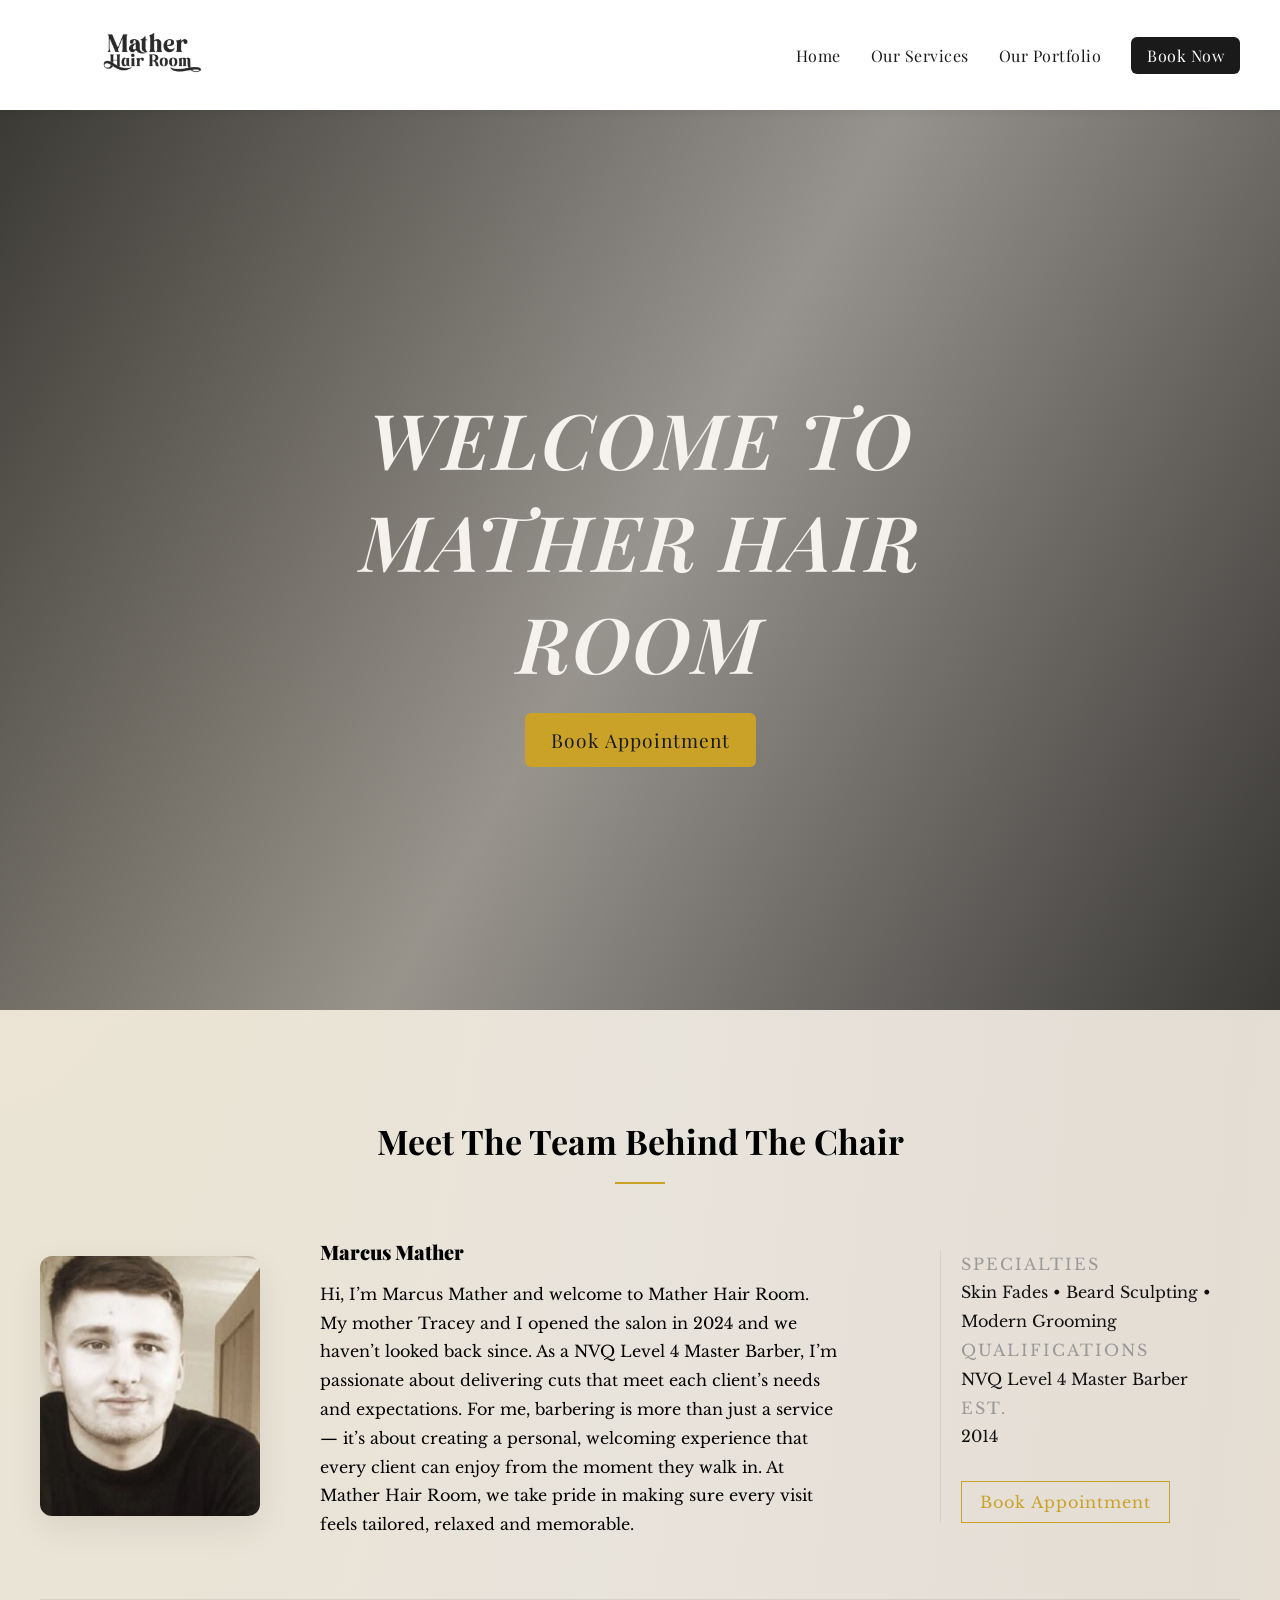
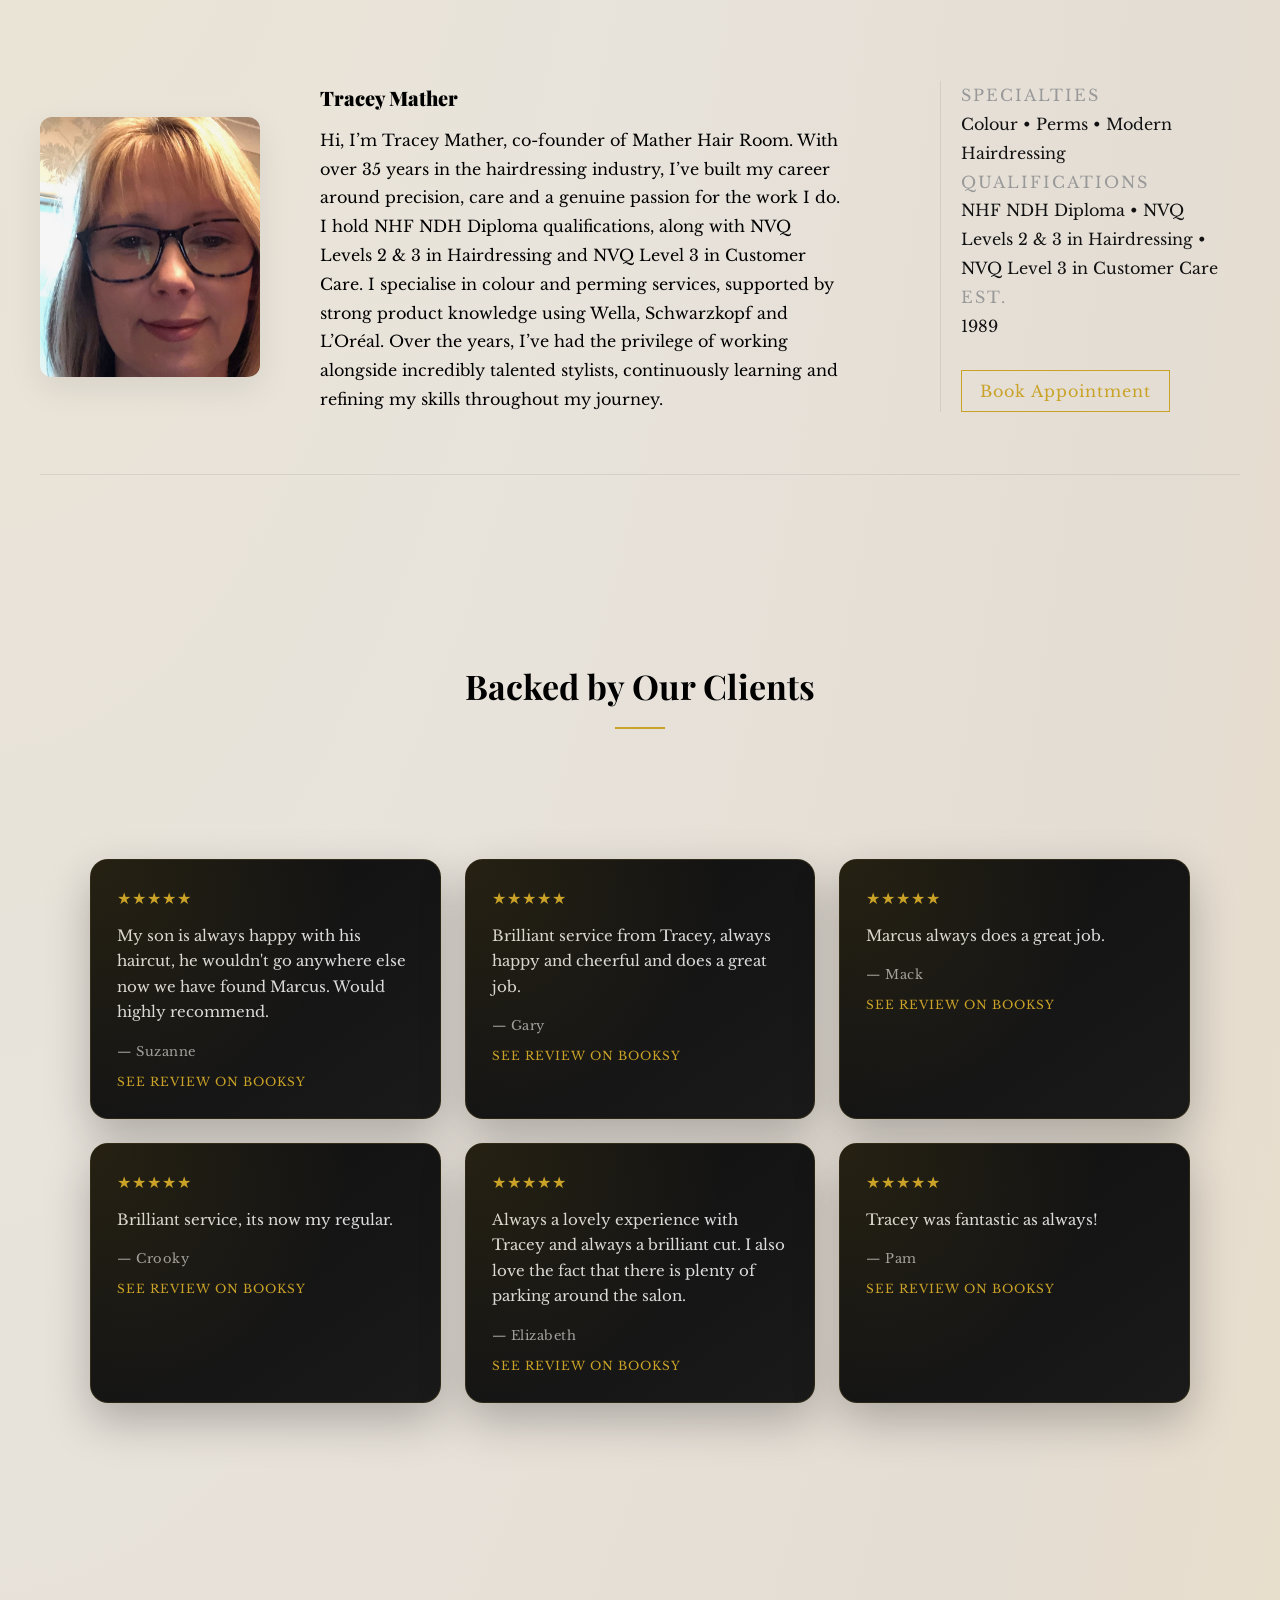
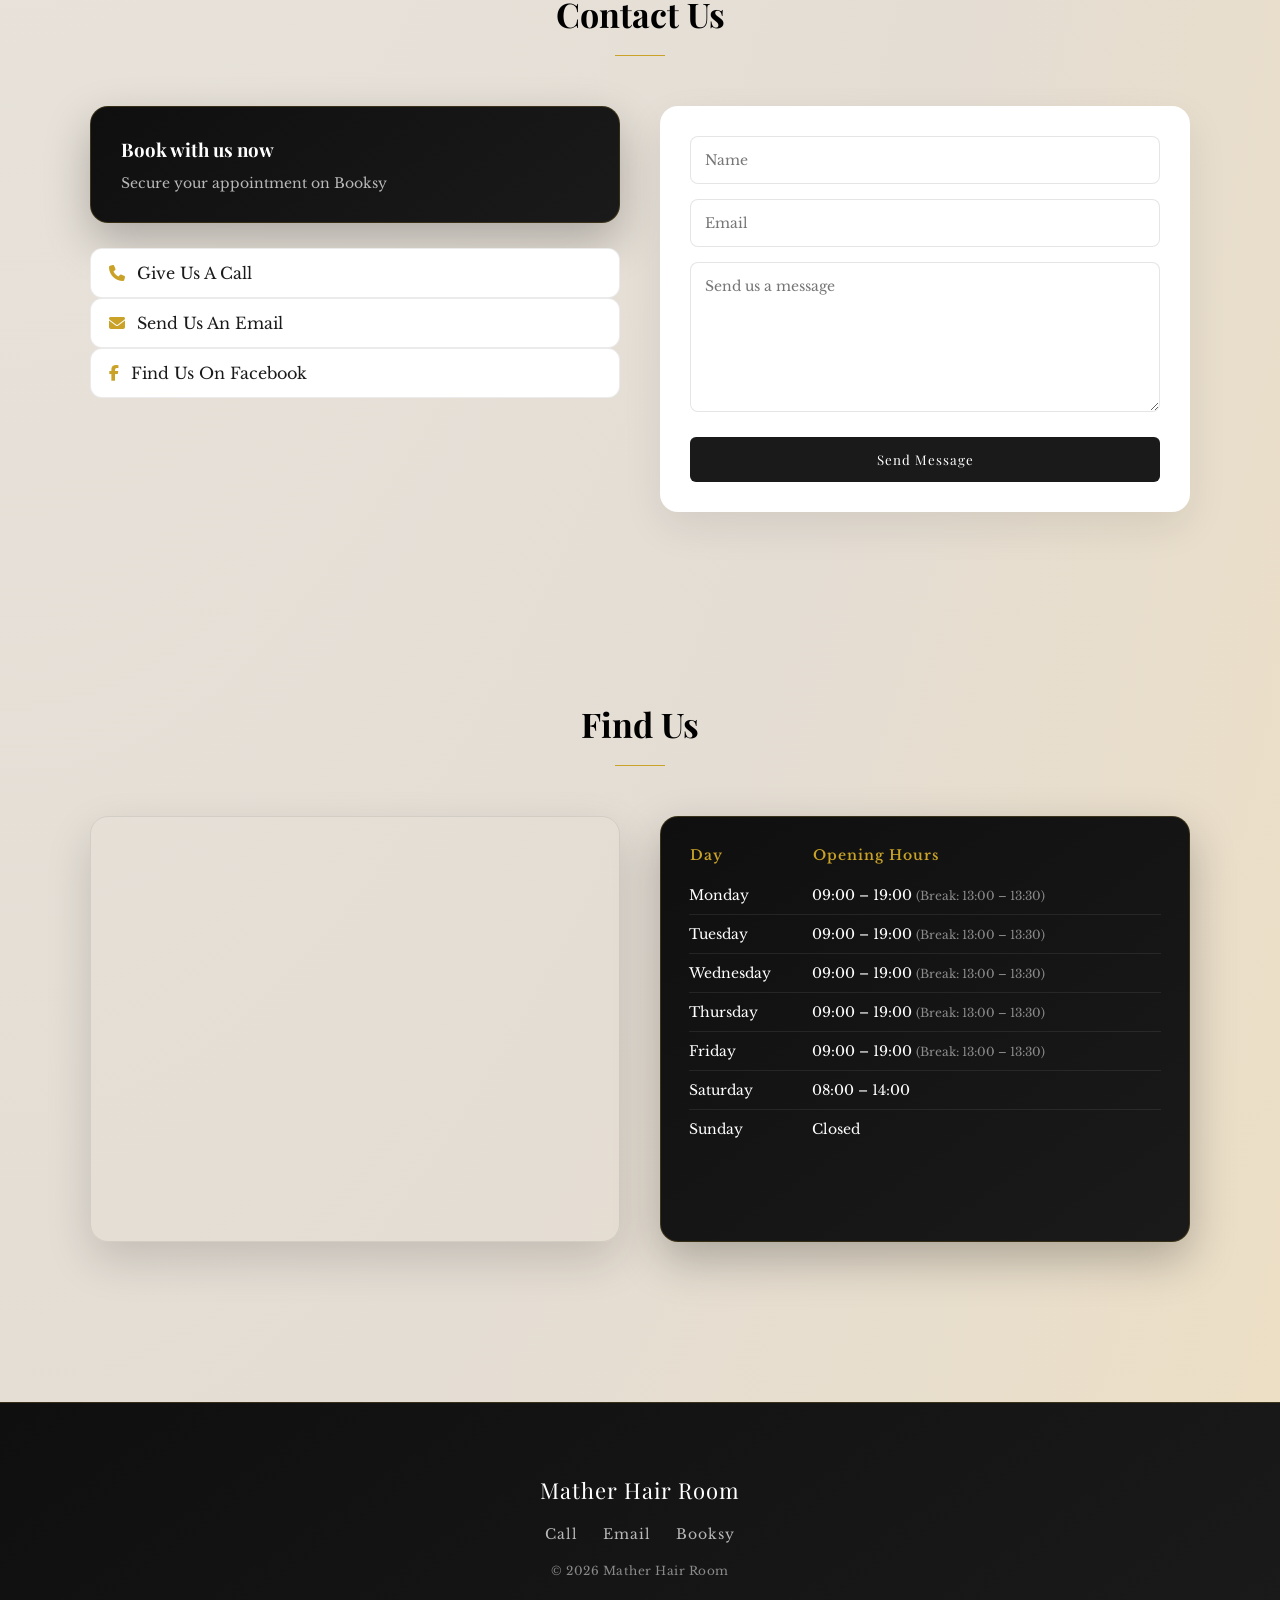
<file: index.html>
<!DOCTYPE html>

<html lang="en">
  <head>
    <link href="style.css" rel="stylesheet"/>
    <link rel="stylesheet" href="https://cdnjs.cloudflare.com/ajax/libs/font-awesome/6.4.0/css/all.min.css" />
    <link href="https://fonts.googleapis.com/css2?family=Playfair+Display:wght@400;600;700&family=Libre+Baskerville:wght@400;700&display=swap" rel="stylesheet">
    <link rel="icon" type="image/png" href="ImagesMHR1/favicon.png">
    <meta charset="UTF-8"/>
    <meta name="viewport" content="width=device-width, initial-scale=1.0"/>
    <meta http-equiv="X-UA-Compatible" content="IE=edge">
    <meta name="description" content="Mather Hair Room | a premium barber and hair salon in Tarleton. Expert cuts, skin fades, beard sculpting, colour and perming services from Marcus and Tracey Mather. Book online via Booksy.">
    <meta name="keywords" content="barber Tarleton, hair salon Tarleton, skin fade Tarleton, beard sculpting, Mather Hair Room, haircut Tarleton, colour and perming, Marcus Mather, Tracey Mather, Best barber in Tarleton, best hairdresser in tarleton, best salon in tarleton, best tarleton">
    <meta name="author" content="Mather Hair Room">
    <meta name="robots" content="index, follow">
    <meta property="og:title" content="Mather Hair Room | Premium Barber & Hair Salon, Tarleton">
    <meta property="og:description" content="Expert cuts, fades, beard sculpting, colour and perming in Tarleton. Book your appointment online today.">
    <meta property="og:image" content="https://matherhairroom.com/ImagesMHR1/logo2.png">
    <meta property="og:url" content="https://matherhairroom.com">
    <meta property="og:type" content="website">
    <title>Mather Hair Room | Home</title>

    <script type="application/ld+json">
{
  "@context": "https://schema.org",
  "@type": "HairSalon",
  "name": "Mather Hair Room",
  "image": "https://matherhairroom.com/ImagesMHR1/logo2.png",
  "url": "https://matherhairroom.com",
  "telephone": "+441772971982",
  "email": "matherhairroom@gmail.com",
  "address": {
    "@type": "PostalAddress",
    "streetAddress": "Blackgate Lane",
    "addressLocality": "Tarleton",
    "addressRegion": "Lancashire",
    "postalCode": "PR4 6NP",
    "addressCountry": "GB"
  },
  "openingHoursSpecification": [
    {
      "@type": "OpeningHoursSpecification",
      "dayOfWeek": ["Monday", "Tuesday", "Wednesday", "Thursday", "Friday"],
      "opens": "09:00",
      "closes": "19:00"
    },
    {
      "@type": "OpeningHoursSpecification",
      "dayOfWeek": "Saturday",
      "opens": "08:00",
      "closes": "14:00"
    }
  ],
  "priceRange": "££",
  "currenciesAccepted": "GBP",
  "paymentAccepted": "Cash, Card",
  "hasMap": "https://www.google.com/maps/embed?pb=!1m18!1m12!1m3!1d3154.8113786344843!2d-2.8438780091918936!3d53.67481567965395!2m3!1f0!2f0!3f0!3m2!1i1024!2i768!4f13.1!3m3!1m2!1s0x487b158aad8268b1%3A0x4fa4967785ae12a1!2sMather%20Hair%20Room!5e0!3m2!1sen!2suk!4v1777460934148!5m2!1sen!2suk"
}
</script>
  </head>
  
<body>
<header>
  <a href="index.html"><img src="ImagesMHR1/logo2.png" alt="Mather Hair Room Logo" /></a>
  <button class="nav-toggle" aria-label="Toggle menu">
  <span></span><span></span><span></span>
</button>

<!-------------------------------------- NAVBAR ------------------------------------->

  <nav>
    <ul>
      <li><a href="index.html">Home</a></li>
      <li><a href="mather1.html">Our Services</a></li>
      <li><a href="mather2.html">Our Portfolio</a></li>
      <li><a href="https://booksy.com/en-gb/119931_mather-hair-room_hair-salon_25535_united-kingdom#ba_s=seo">Book Now</a></li>
    </ul>
  </nav>
</header>

<!-------------------------------------- HERO SECTION ------------------------------------->
  
  <section id="home">
    <video autoplay loop muted playsinline webkit-playsinline disablepictureinpicture disableremoteplayback>
        <source src="herovideoMHR.mp4" type="video/mp4">
        Your browser does not support the video tag.
    </video>
      <div class="hero-content">
        <h1>Welcome to Mather Hair Room</h1>
          <p><a href="https://booksy.com/en-gb/119931_mather-hair-room_hair-salon_25535_united-kingdom#ba_s=seo">Book Appointment</a></p>
      </div>
  </section>

  <!-------------------------------------- ABOUT SECTION ------------------------------------->

  <section id="about" class="reveal">
    <h2>Meet The Team Behind The Chair</h2>
     <div class="Marcus">
        <img src="ImagesMHR1/marcus.png" alt="Marcus Mather" loading="lazy" />
          <p>Hi, I’m Marcus Mather and welcome to Mather Hair Room. My mother Tracey and I opened the salon in 2024 and we haven’t looked back since.
           As a NVQ Level 4 Master Barber, I’m passionate about delivering cuts that meet each client’s needs and expectations. For me, barbering is more than just a service — it’s about creating a personal, welcoming experience that every client can enjoy from the moment they walk in.
           At Mather Hair Room, we take pride in making sure every visit feels tailored, relaxed and memorable.</p>
              <div class="about-right">
                <div class="lux-info">
                  <p class="label">Specialties</p>
                  <p class="value">Skin Fades • Beard Sculpting • Modern Grooming</p>
                  <p class="label">Qualifications</p>
                  <p class="value">NVQ Level 4 Master Barber</p>
                  <p class="label">Est.</p>
                  <p class="value">2014</p>
                  <a href="https://booksy.com/en-gb/119931_mather-hair-room_hair-salon_25535_united-kingdom/staffer/173521#ba_s=seo" class="lux-button">Book Appointment</a>
                </div>
              </div>
      </div>

    <div class="Tracey">
      <img src="ImagesMHR1/tracey.png" alt="Tracey Mather" width="200px" loading="lazy" />
        <p>Hi, I’m Tracey Mather, co-founder of Mather Hair Room. With over 35 years in the hairdressing industry, I’ve built my career around precision, care and a genuine passion for the work I do.
           I hold NHF NDH Diploma qualifications, along with NVQ Levels 2 & 3 in Hairdressing and NVQ Level 3 in Customer Care.
           I specialise in colour and perming services, supported by strong product knowledge using Wella, Schwarzkopf and L’Oréal.
           Over the years, I’ve had the privilege of working alongside incredibly talented stylists, continuously learning and refining my skills throughout my journey.</p>
          <div class="about-right">
            <div class="lux-info">
              <p class="label">Specialties</p>
              <p class="value">Colour • Perms • Modern Hairdressing</p>
              <p class="label">Qualifications</p>
              <p class="value">NHF NDH Diploma • NVQ Levels 2 & 3 in Hairdressing • NVQ Level 3 in Customer Care </p>
              <p class="label">Est.</p>
              <p class="value">1989</p>
              <a href="https://booksy.com/en-gb/119931_mather-hair-room_hair-salon_25535_united-kingdom/staffer/178825#ba_s=seo" class="lux-button">Book Appointment</a>
           </div>
         </div>
    </div>
  </section>

  <!-------------------------------------- REVIEW SECTION ------------------------------------->
  
   <h2 id="testimonials-title">Backed by Our Clients</h2>
    <section id="testimonials">
      <div class="review-card">
        <div class="stars">★★★★★</div>
          <p class="review-text">My son is always happy with his haircut, he wouldn't go anywhere else now we have found Marcus. Would highly recommend.</p>
          <span class="review-name">— Suzanne</span>
          <a class="review-link" href="https://booksy.com/en-gb/119931_mather-hair-room_hair-salon_25535_united-kingdom#reviews-section" target="_blank"> See review on Booksy</a> 
      </div>

      <div class="review-card">
        <div class="stars">★★★★★</div>
          <p class="review-text">Brilliant service from Tracey, always happy and cheerful and does a great job.</p>
          <span class="review-name">— Gary</span>
          <a class="review-link" href="https://booksy.com/en-gb/119931_mather-hair-room_hair-salon_25535_united-kingdom#reviews-section" target="_blank"> See review on Booksy</a> 
      </div>

      <div class="review-card">
        <div class="stars">★★★★★</div>
          <p class="review-text">Marcus always does a great job.</p>
          <span class="review-name">— Mack</span>
          <a class="review-link" href="https://booksy.com/en-gb/119931_mather-hair-room_hair-salon_25535_united-kingdom#reviews-section" target="_blank"> See review on Booksy</a> 
      </div>

      <div class="review-card">
        <div class="stars">★★★★★</div>
          <p class="review-text">Brilliant service, its now my regular.</p>
          <span class="review-name">— Crooky</span>
          <a class="review-link" href="https://booksy.com/en-gb/119931_mather-hair-room_hair-salon_25535_united-kingdom#reviews-section" target="_blank"> See review on Booksy</a> 
      </div>

      <div class="review-card">
        <div class="stars">★★★★★</div>
          <p class="review-text">Always a lovely experience with Tracey and always a brilliant cut. I also love the fact that there is plenty of parking around the salon.</p>
          <span class="review-name">— Elizabeth</span>
          <a class="review-link" href="https://booksy.com/en-gb/119931_mather-hair-room_hair-salon_25535_united-kingdom#reviews-section" target="_blank"> See review on Booksy</a> 
      </div>

      <div class="review-card">
        <div class="stars">★★★★★</div>
          <p class="review-text">Tracey was fantastic as always!</p>
          <span class="review-name">— Pam</span>
          <a class="review-link" href="https://booksy.com/en-gb/119931_mather-hair-room_hair-salon_25535_united-kingdom#reviews-section" target="_blank"> See review on Booksy</a> 
      </div>
    </section>

    <!-------------------------------------- CONTACT SECTION ------------------------------------->
      
<section id="contact" class="reveal delay-1">
  <h2>Contact Us</h2>

  <div class="contact-container">

    <div class="contact-info">
      <a class="booksy-card" href="https://booksy.com/en-gb/119931_mather-hair-room_hair-salon_25535_united-kingdom#ba_s=seo" target="_blank">
        <h3>Book with us now</h3>
        <span>Secure your appointment on Booksy</span>
      </a>

      <div class="contact-links">
        <a href="tel:+4401772971982">
          <i class="fas fa-phone"></i>
          <span>Give Us A Call</span>
        </a>

        <a href="mailto:matherhairroom@email.com" target="_blank">
          <i class="fas fa-envelope"></i>
          <span>Send Us An Email</span>
        </a>

        <a href="https://www.facebook.com/p/Mather-Hair-Room-61552553468112/" target="_blank">
          <i class="fab fa-facebook-f"></i>
          <span>Find Us On Facebook</span>
        </a>
      </div>

    </div>

    <div class="contact-form">
       <form name="contact" method="POST" data-netlify="true" action="thankyou.html">
       <input type="hidden" name="form-name" value="contact">
       <input type="text" name="name" required placeholder="Name">
       <input type="email" name="email" required placeholder="Email">
       <textarea name="message" required placeholder="Send us a message"></textarea>
       <button type="submit">Send Message</button>
     </form>
  </div>
    
</section>

<!-------------------------------------- LOCATION & OPENING TIMES ------------------------------------->

<section id="location" class="reveal delay-2">

  <h2>Find Us</h2>

  <div class="location-container">

    <div class="map-wrapper">
      <iframe src="https://www.google.com/maps/embed?pb=!1m18!1m12!1m3!1d3154.8113786344843!2d-2.8438780091918936!3d53.67481567965395!2m3!1f0!2f0!3f0!3m2!1i1024!2i768!4f13.1!3m3!1m2!1s0x487b158aad8268b1%3A0x4fa4967785ae12a1!2sMather%20Hair%20Room!5e0!3m2!1sen!2suk!4v1777460934148!5m2!1sen!2suk"
        allowfullscreen=""
        loading="lazy"
        title="Mather Hair Room Location"
        >
      </iframe>
    </div>

    <div class="opening-card">
      <table class="barber-table">
        <thead>
          <tr>
            <th>Day</th>
            <th>Opening Hours</th>
          </tr>
        </thead>
        <tbody>
          <tr>
            <td>Monday</td>
            <td>09:00 – 19:00 <span class="highlight">(Break: 13:00 – 13:30)</span></td>
          </tr>
          <tr>
            <td>Tuesday</td>
            <td>09:00 – 19:00 <span class="highlight">(Break: 13:00 – 13:30)</span></td>
          </tr>
          <tr>
            <td>Wednesday</td>
            <td>09:00 – 19:00 <span class="highlight">(Break: 13:00 – 13:30)</span></td>
          </tr>
          <tr>
            <td>Thursday</td>
            <td>09:00 – 19:00 <span class="highlight">(Break: 13:00 – 13:30)</span></td>
          </tr>
          <tr>
            <td>Friday</td>
            <td>09:00 – 19:00 <span class="highlight">(Break: 13:00 – 13:30)</span></td>
          </tr>
          <tr>
            <td>Saturday</td>
            <td>08:00 – 14:00</td>
          </tr>
          <tr>
            <td>Sunday</td>
            <td>Closed</td>
          </tr>
        </tbody>
      </table>
    </div>

  </div>

</section>

<!-------------------------------------- FOOTER ------------------------------------->
  
<footer id="footer">

  <div class="footer-container">

    <p class="footer-brand">Mather Hair Room</p>

    <div class="footer-links">
      <a href="tel:+4401772971982">Call</a>
      <a href="mailto:matherhairroom@gmail.com">Email</a>
      <a href="https://booksy.com/en-gb/119931_mather-hair-room_hair-salon_25535_united-kingdom#ba_s=seo" target="_blank">Booksy</a>
    </div>

    <p class="footer-copy">© <span id="year"></span> Mather Hair Room</p>

  </div>

</footer>

<!-------------------------------------- BOOK NOW BUTTON ON MOBILES ------------------------------------->

<a href="https://booksy.com/en-gb/119931_mather-hair-room_hair-salon_25535_united-kingdom#ba_s=seo" 
   class="sticky-book" 
   target="_blank">
  Book Now
</a>

  <script src="script.js"></script>
</body>

</html>
</file>
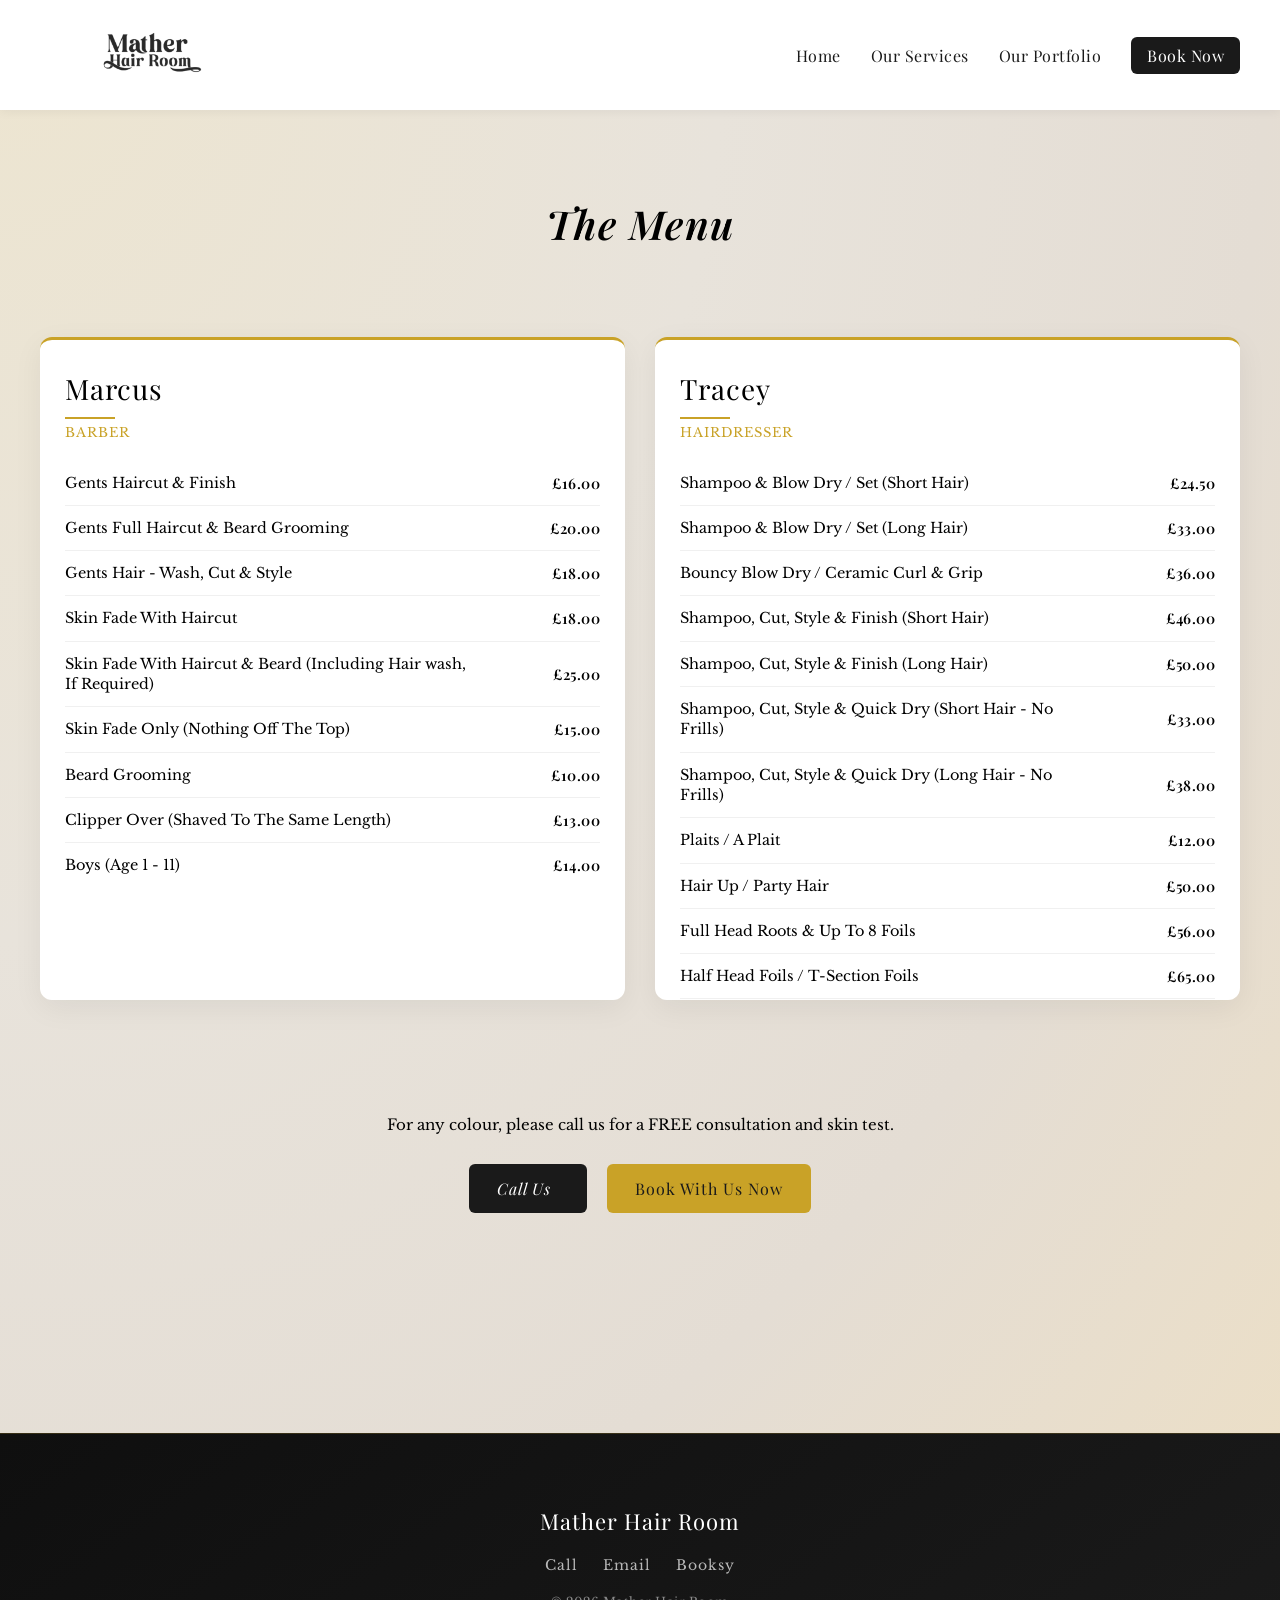
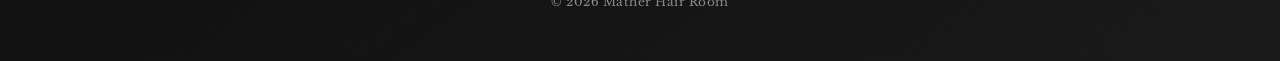
<file: mather1.html>
<!DOCTYPE html>

<html lang="en">
  <head>
    <link href="style.css" rel="stylesheet"/>
    <link rel="stylesheet" href="https://cdnjs.cloudflare.com/ajax/libs/font-awesome/6.4.0/css/all.min.css" />
    <link href="https://fonts.googleapis.com/css2?family=Playfair+Display:wght@400;600;700&family=Libre+Baskerville:wght@400;700&display=swap" rel="stylesheet">
    <link rel="icon" type="image/png" href="ImagesMHR1/favicon.png">
    <meta charset="UTF-8"/>
    <meta name="viewport" content="width=device-width, initial-scale=1.0"/>
    <meta http-equiv="X-UA-Compatible" content="IE=edge">
    <meta name="description" content="Mather Hair Room | a premium barber and hair salon in Tarleton. Expert cuts, skin fades, beard sculpting, colour and perming services from Marcus and Tracey Mather. Book online via Booksy.">
    <meta name="keywords" content="barber Tarleton, hair salon Tarleton, skin fade Tarleton, beard sculpting, Mather Hair Room, haircut Tarleton, colour and perming, Marcus Mather, Tracey Mather, Best barber in Tarleton, best hairdresser in tarleton, best salon in tarleton, best tarleton">
    <meta name="author" content="Mather Hair Room">
    <meta name="robots" content="index, follow">
    <meta property="og:title" content="Mather Hair Room | Premium Barber & Hair Salon, Tarleton">
    <meta property="og:description" content="Expert cuts, fades, beard sculpting, colour and perming in Tarleton. Book your appointment online today.">
    <meta property="og:image" content="https://matherhairroom.com/ImagesMHR1/logo2.png">
    <meta property="og:url" content="https://matherhairroom.com">
    <meta property="og:type" content="website">
    <title>Mather Hair Room | Our Services</title>

    <script type="application/ld+json">
{
  "@context": "https://schema.org",
  "@type": "HairSalon",
  "name": "Mather Hair Room",
  "image": "https://matherhairroom.com/ImagesMHR1/logo2.png",
  "url": "https://matherhairroom.com",
  "telephone": "+441772971982",
  "email": "matherhairroom@gmail.com",
  "address": {
    "@type": "PostalAddress",
    "streetAddress": "Blackgate Lane",
    "addressLocality": "Tarleton",
    "addressRegion": "Lancashire",
    "postalCode": "PR4 6NP",
    "addressCountry": "GB"
  },
  "openingHoursSpecification": [
    {
      "@type": "OpeningHoursSpecification",
      "dayOfWeek": ["Monday", "Tuesday", "Wednesday", "Thursday", "Friday"],
      "opens": "09:00",
      "closes": "19:00"
    },
    {
      "@type": "OpeningHoursSpecification",
      "dayOfWeek": "Saturday",
      "opens": "08:00",
      "closes": "14:00"
    }
  ],
  "priceRange": "££",
  "currenciesAccepted": "GBP",
  "paymentAccepted": "Cash, Card",
  "hasMap": "https://www.google.com/maps/embed?pb=!1m18!1m12!1m3!1d3154.8113786344843!2d-2.8438780091918936!3d53.67481567965395!2m3!1f0!2f0!3f0!3m2!1i1024!2i768!4f13.1!3m3!1m2!1s0x487b158aad8268b1%3A0x4fa4967785ae12a1!2sMather%20Hair%20Room!5e0!3m2!1sen!2suk!4v1777460934148!5m2!1sen!2suk"
}
</script>
  </head>
  
<body>
<header>
  <a href="index.html"><img src="ImagesMHR1/logo2.png" alt="Mather Hair Room Logo" /></a>
  <button class="nav-toggle" aria-label="Toggle menu">
  <span></span><span></span><span></span>
</button>

  <nav>
    <ul>
      <li><a href="index.html">Home</a></li>
      <li><a href="mather1.html">Our Services</a></li>
      <li><a href="mather2.html">Our Portfolio</a></li>
      <li><a href="https://booksy.com/en-gb/119931_mather-hair-room_hair-salon_25535_united-kingdom#ba_s=seo">Book Now</a></li>
    </ul>
  </nav>
</header>

<div class="pricing-section slide-in">
  <h1>The Menu</h1>

  <div class="pricing-section">

  <div class="card-container">

    <div class="price-card">
      <div class="barber-name">Marcus</div>
      <div class="barber-role">Barber</div>

      <div class="service"><span>Gents Haircut & Finish</span><span>£16.00</span></div>
      <div class="service"><span>Gents Full Haircut & Beard Grooming</span><span>£20.00</span></div>
      <div class="service"><span>Gents Hair - Wash, Cut & Style</span><span>£18.00</span></div>
      <div class="service"><span>Skin Fade With Haircut</span><span>£18.00</span></div>
      <div class="service"><span>Skin Fade With Haircut & Beard (Including Hair wash, If Required)</span><span>£25.00</span></div>
      <div class="service"><span>Skin Fade Only (Nothing Off The Top)</span><span>£15.00</span></div>
      <div class="service"><span>Beard Grooming</span><span>£10.00</span></div>
      <div class="service"><span>Clipper Over (Shaved To The Same Length)</span><span>£13.00</span></div>
      <div class="service"><span>Boys (Age 1 - 11)</span><span>£14.00</span></div>
    </div>

    <div class="price-card">
      <div class="barber-name">Tracey</div>
      <div class="barber-role">Hairdresser</div>

      <div class="service"><span>Shampoo & Blow Dry / Set (Short Hair)</span><span>£24.50</span></div>
      <div class="service"><span>Shampoo & Blow Dry / Set (Long Hair)</span><span>£33.00</span></div>
      <div class="service"><span>Bouncy Blow Dry / Ceramic Curl & Grip</span><span>£36.00</span></div>
      <div class="service"><span>Shampoo, Cut, Style & Finish (Short Hair)</span><span>£46.00</span></div>
      <div class="service"><span>Shampoo, Cut, Style & Finish (Long Hair)</span><span>£50.00</span></div>
      <div class="service"><span>Shampoo, Cut, Style & Quick Dry (Short Hair - No Frills)</span><span>£33.00</span></div>
      <div class="service"><span>Shampoo, Cut, Style & Quick Dry (Long Hair - No Frills)</span><span>£38.00</span></div>
      <div class="service"><span>Plaits / A Plait</span><span>£12.00</span></div>
      <div class="service"><span>Hair Up / Party Hair</span><span>£50.00</span></div>
      <div class="service"><span>Full Head Roots & Up To 8 Foils</span><span>£56.00</span></div>
      <div class="service"><span>Half Head Foils / T-Section Foils</span><span>£65.00</span></div>
      <div class="service"><span>Full Head Foils (Book Toner Seperately)</span><span>£83.00</span></div>
      <div class="service"><span>Toner</span><span>£30.00</span></div>
      <div class="service"><span>Tint Roots</span><span>£52.00</span></div>
      <div class="service"><span>Nano Smooth Pure Keratin Smoothing Treatment</span><span>£145.00</span></div>
      <div class="service"><span>Childrens Cut & Quick Dry - Up To 12 Years Old (Short Hair)</span><span>£21.00</span></div>
      <div class="service"><span>Childrens Cut & Quick Dry - Up To 12 Years Old (Long Hair)</span><span>£24.00</span></div>
      <div class="service"><span>Teens Cut, Blow & Curling / Wave - 13 - 16 Years Old (Long Hair)</span><span>£50.00</span></div>
      <div class="service"><span>Teens Cut & Quick Dry - 13 - 16 Years Old (Short Hair)</span><span>£36.00</span></div>
      <div class="service"><span>Teens Long Wash, Cut & Blow - 13 - 16 Years Old (Long Hair)</span><span>£36.00</span></div>
      <div class="service"><span>Gents Cut & Style</span><span>£17.00</span></div>
      <div class="service"><span>Gents Clipper Over</span><span>£13.00</span></div>
      <div class="service"><span>Perm, Including Cut & Finish</span><span>£88.00</span></div>    
    </div>
  </div>
</div>

<div class="button-row">
 <p class="booking-note">For any colour, please call us for a FREE consultation and skin test.</p>
 <a href="tel:+4401772971982" aria-label="Call Work Number" class="book-btn">
   <i>Call Us</i>
 </a>
 <a href="https://booksy.com/en-gb/119931_mather-hair-room_hair-salon_25535_united-kingdom#ba_s=seo" class="book-btn primary">Book With Us Now</a>
</div>
</div>

  <footer id="footer">

  <div class="footer-container">

    <p class="footer-brand">Mather Hair Room</p>

    <div class="footer-links">
      <a href="tel:+4401772971982">Call</a>
      <a href="mailto:matherhairroom@gmail.com">Email</a>
      <a href="https://booksy.com/en-gb/119931_mather-hair-room_hair-salon_25535_united-kingdom#ba_s=seo" target="_blank">Booksy</a>
    </div>

    <p class="footer-copy">© <span id="year"></span> Mather Hair Room</p>

  </div>

</footer>

<a href="https://booksy.com/en-gb/119931_mather-hair-room_hair-salon_25535_united-kingdom#ba_s=seo" 
   class="sticky-book" 
   target="_blank">
  Book Now
</a>

<script src="script.js"></script>
</body>
</html>
</file>
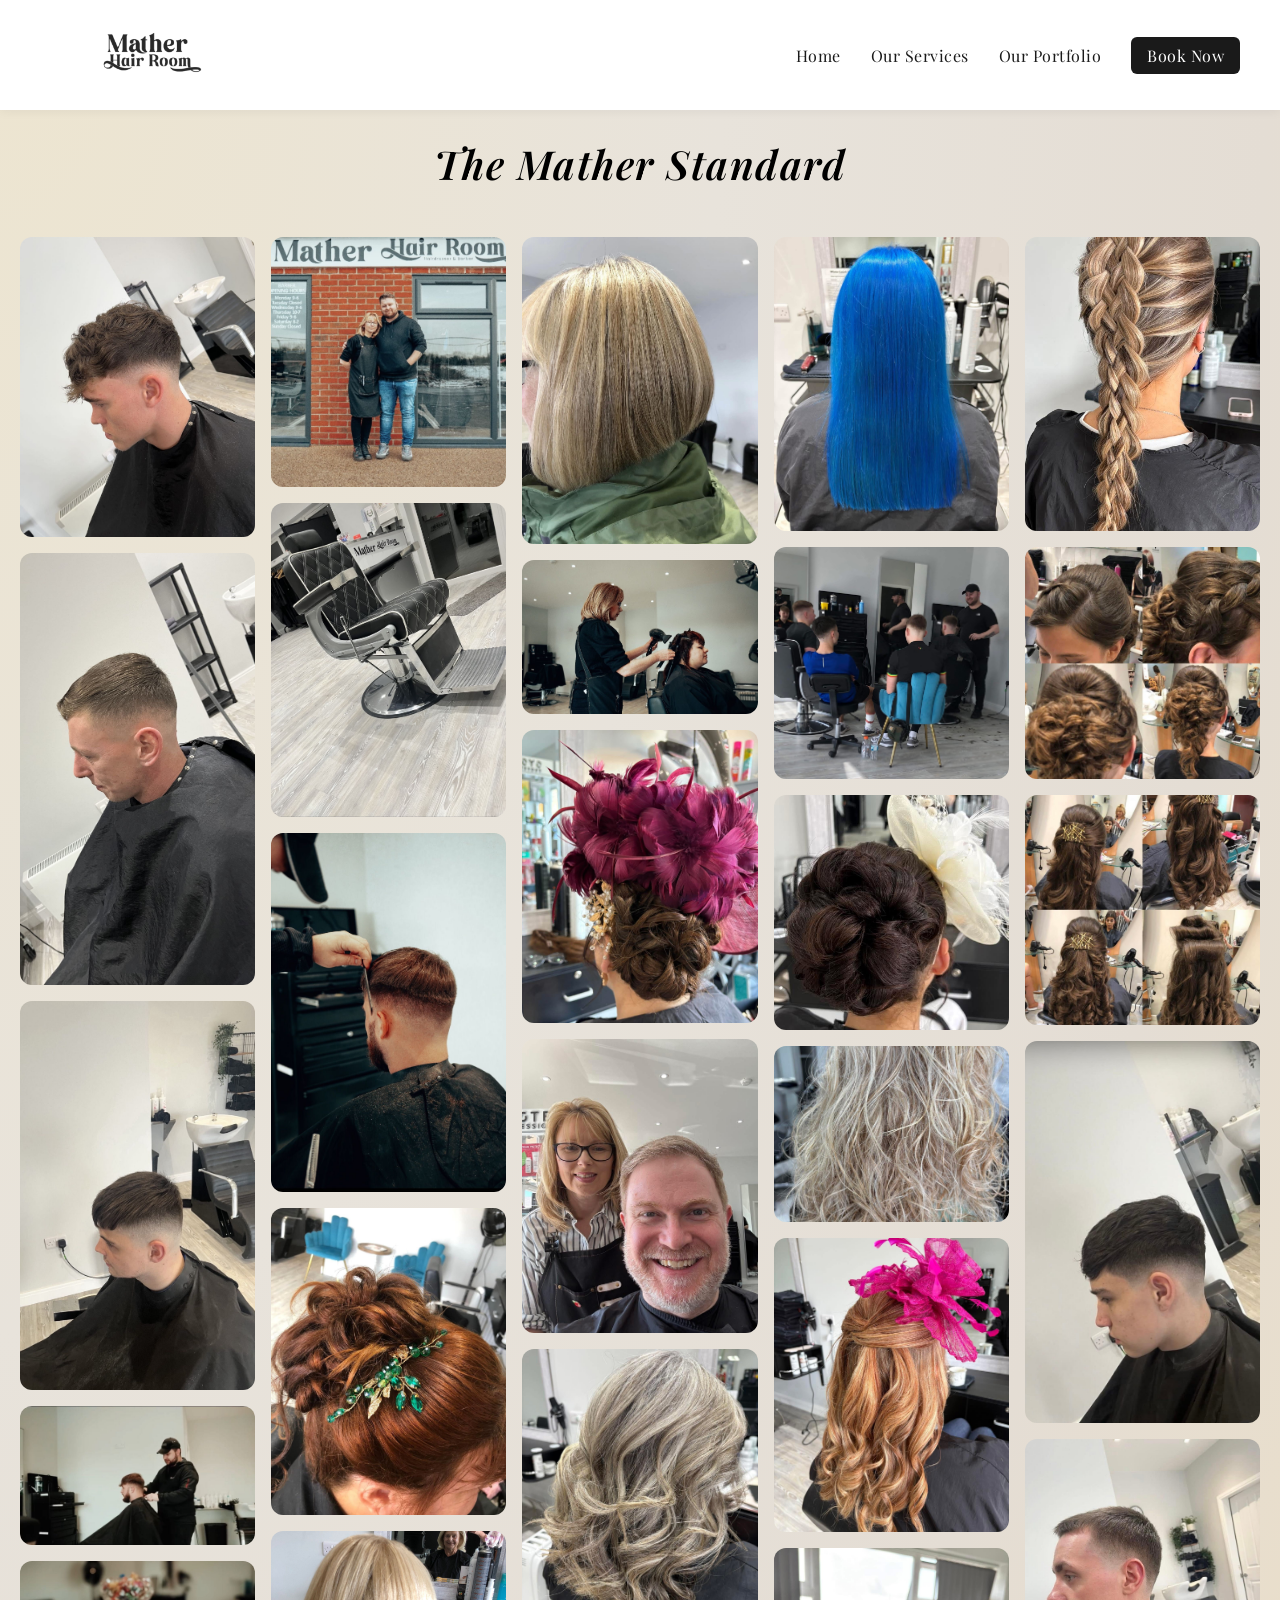
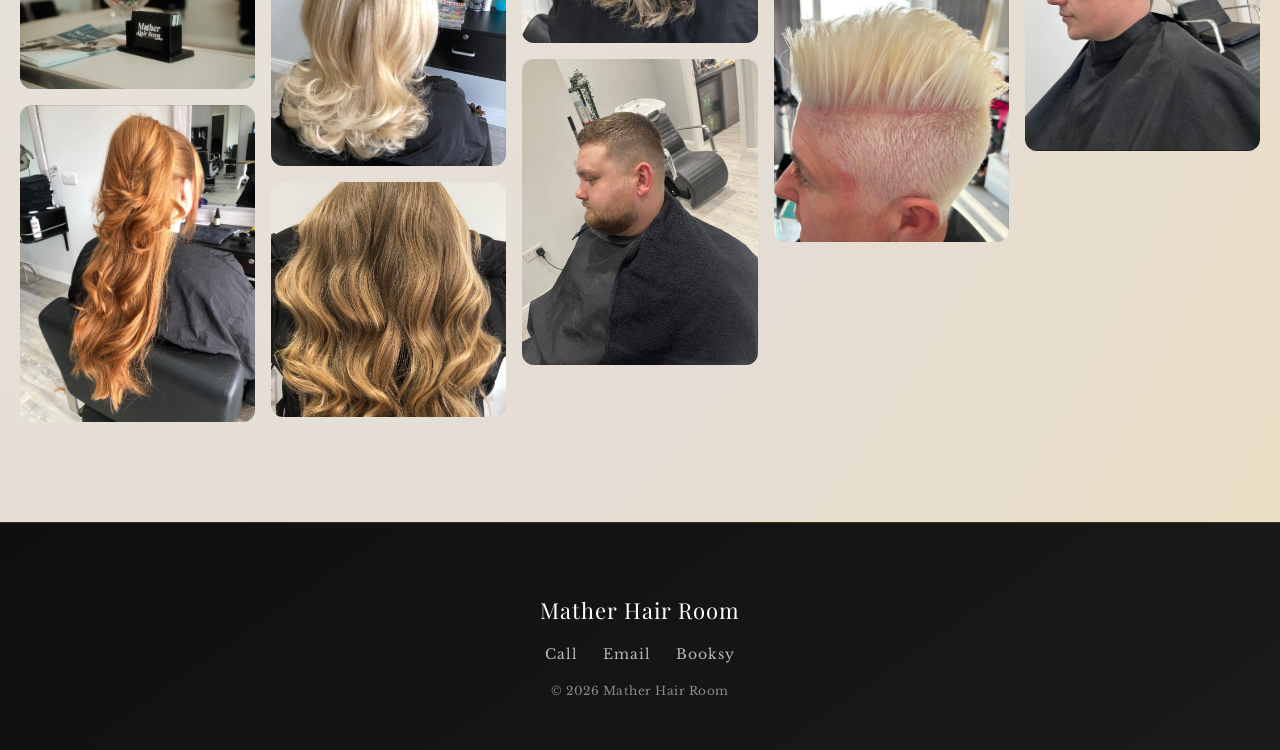
<file: mather2.html>
<!DOCTYPE html>

<html lang="en">
  <head>
    <link href="style.css" rel="stylesheet"/>
    <link rel="stylesheet" href="https://cdnjs.cloudflare.com/ajax/libs/font-awesome/6.4.0/css/all.min.css" />
    <link href="https://fonts.googleapis.com/css2?family=Playfair+Display:wght@400;600;700&family=Libre+Baskerville:wght@400;700&display=swap" rel="stylesheet">
    <link rel="icon" type="image/png" href="ImagesMHR1/favicon.png">
    <meta charset="UTF-8"/>
    <meta name="viewport" content="width=device-width, initial-scale=1.0"/>
    <meta http-equiv="X-UA-Compatible" content="IE=edge">
    <meta name="description" content="Mather Hair Room | a premium barber and hair salon in Tarleton. Expert cuts, skin fades, beard sculpting, colour and perming services from Marcus and Tracey Mather. Book online via Booksy.">
    <meta name="keywords" content="barber Tarleton, hair salon Tarleton, skin fade Tarleton, beard sculpting, Mather Hair Room, haircut Tarleton, colour and perming, Marcus Mather, Tracey Mather, Best barber in Tarleton, best hairdresser in tarleton, best salon in tarleton, best tarleton">
    <meta name="author" content="Mather Hair Room">
    <meta name="robots" content="index, follow">
    <meta property="og:title" content="Mather Hair Room | Premium Barber & Hair Salon, Tarleton">
    <meta property="og:description" content="Expert cuts, fades, beard sculpting, colour and perming in Tarleton. Book your appointment online today.">
    <meta property="og:image" content="https://matherhairroom.com/ImagesMHR1/logo2.png">
    <meta property="og:url" content="https://matherhairroom.com">
    <meta property="og:type" content="website">
    <title>Mather Hair Room | Portfolio</title>

    <script type="application/ld+json">
{
  "@context": "https://schema.org",
  "@type": "HairSalon",
  "name": "Mather Hair Room",
  "image": "https://matherhairroom.com/ImagesMHR1/logo2.png",
  "url": "https://matherhairroom.com",
  "telephone": "+441772971982",
  "email": "matherhairroom@gmail.com",
  "address": {
    "@type": "PostalAddress",
    "streetAddress": "Blackgate Lane",
    "addressLocality": "Tarleton",
    "addressRegion": "Lancashire",
    "postalCode": "PR4 6NP",
    "addressCountry": "GB"
  },
  "openingHoursSpecification": [
    {
      "@type": "OpeningHoursSpecification",
      "dayOfWeek": ["Monday", "Tuesday", "Wednesday", "Thursday", "Friday"],
      "opens": "09:00",
      "closes": "19:00"
    },
    {
      "@type": "OpeningHoursSpecification",
      "dayOfWeek": "Saturday",
      "opens": "08:00",
      "closes": "14:00"
    }
  ],
  "priceRange": "££",
  "currenciesAccepted": "GBP",
  "paymentAccepted": "Cash, Card",
  "hasMap": "https://www.google.com/maps/embed?pb=!1m18!1m12!1m3!1d3154.8113786344843!2d-2.8438780091918936!3d53.67481567965395!2m3!1f0!2f0!3f0!3m2!1i1024!2i768!4f13.1!3m3!1m2!1s0x487b158aad8268b1%3A0x4fa4967785ae12a1!2sMather%20Hair%20Room!5e0!3m2!1sen!2suk!4v1777460934148!5m2!1sen!2suk"
}
</script>
  </head>

<body>
<header>
  <a href="index.html"><img src="ImagesMHR1/logo2.png" alt="Mather Hair Room Logo" /></a>
  <button class="nav-toggle" aria-label="Toggle menu">
  <span></span><span></span><span></span>
</button>

  <nav>
    <ul>
      <li><a href="index.html">Home</a></li>
      <li><a href="mather1.html">Our Services</a></li>
      <li><a href="mather2.html">Our Portfolio</a></li>
      <li><a href="https://booksy.com/en-gb/119931_mather-hair-room_hair-salon_25535_united-kingdom#ba_s=seo">Book Now</a></li>
    </ul>
  </nav>
</header>

<div class="slide-in">
  <h1>The Mather Standard</h1>
<div class="gallery">
  <img src="ImagesMHR2/gallery1.jpg" alt="Haircut by Marcus" />
  <img src="ImagesMHR2/gallery2.jpg" alt="Haircut by Marcus" />
  <img src="ImagesMHR2/gallery3.jpg" alt="Haircut by Marcus" />
  <img src="ImagesMHR2/gallery4.jpg" alt="Haircut by Marcus" />
  <img src="ImagesMHR2/gallery5.jpg" alt="Mather Hair Room Decor" />
  <img src="ImagesMHR2/gallery6.jpg" alt="Hair Styled by Tracey" />
  <img src="ImagesMHR2/gallery7.jpg" alt="Marcus & Tracey Together" />
  <img src="ImagesMHR2/gallery8.jpg" alt="Mather Hair Room Decor" />
  <img src="ImagesMHR2/gallery9.jpg" alt="Haircut by Marcus" />
  <img src="ImagesMHR2/gallery10.jpg" alt="Hair Styled by Tracey" />
  <img src="ImagesMHR2/gallery11.jpg" alt="Hair Styled by Tracey" />
  <img src="ImagesMHR2/gallery12.jpg" alt="Hair Styled by Tracey" />
  <img src="ImagesMHR2/gallery13.jpg" alt="Hair Styled by Tracey" />
  <img src="ImagesMHR2/gallery14.jpg" alt="Hair Styled by Tracey" />
  <img src="ImagesMHR2/gallery15.jpg" alt="Hair Styled by Tracey" />
  <img src="ImagesMHR2/gallery16.jpg" alt="Hair Styled by Tracey" />
  <img src="ImagesMHR2/gallery17.jpg" alt="Hair Styled by Tracey" />
  <img src="ImagesMHR2/gallery18.jpg" alt="Haircut by Marcus" />
  <img src="ImagesMHR2/gallery19.jpg" alt="Hair Styled by Tracey" />
  <img src="ImagesMHR2/gallery20.jpg" alt="Haircut by Marcus" />
  <img src="ImagesMHR2/gallery21.jpg" alt="Hair Styled by Tracey" />
  <img src="ImagesMHR2/gallery22.jpg" alt="Hair Styled by Tracey" />
  <img src="ImagesMHR2/gallery23.jpg" alt="Hair Styled by Tracey" />
  <img src="ImagesMHR2/gallery24.jpg" alt="Hair Styled by Tracey" />
  <img src="ImagesMHR2/gallery25.jpg" alt="Hair Styled by Tracey" />
  <img src="ImagesMHR2/gallery26.jpg" alt="Hair Styled by Tracey" />
  <img src="ImagesMHR2/gallery27.jpg" alt="Hair Styled by Tracey" />
  <img src="ImagesMHR2/gallery28.jpg" alt="Haircut by Marcus" />
  <img src="ImagesMHR2/gallery29.jpg" alt="Haircut by Marcus" />
</div>
</div>

<div class="lightbox" id="lightbox">
  <span class="close">&times;</span>
  <img class="lightbox-img" id="lightbox-img">
  <span class="arrow left">&#10094;</span>
  <span class="arrow right">&#10095;</span>
</div>
</div>

<footer id="footer">

  <div class="footer-container">

    <p class="footer-brand">Mather Hair Room</p>

    <div class="footer-links">
      <a href="tel:+4401772971982">Call</a>
      <a href="mailto:matherhairroom@gmail.com">Email</a>
      <a href="https://booksy.com/en-gb/119931_mather-hair-room_hair-salon_25535_united-kingdom#ba_s=seo" target="_blank">Booksy</a>
    </div>

    <p class="footer-copy">© <span id="year"></span> Mather Hair Room</p>

  </div>

</footer>

<a href="https://booksy.com/en-gb/119931_mather-hair-room_hair-salon_25535_united-kingdom#ba_s=seo" 
   class="sticky-book" 
   target="_blank">
  Book Now
</a>

 <script src="script.js"></script>
</body>
</html>
</file>
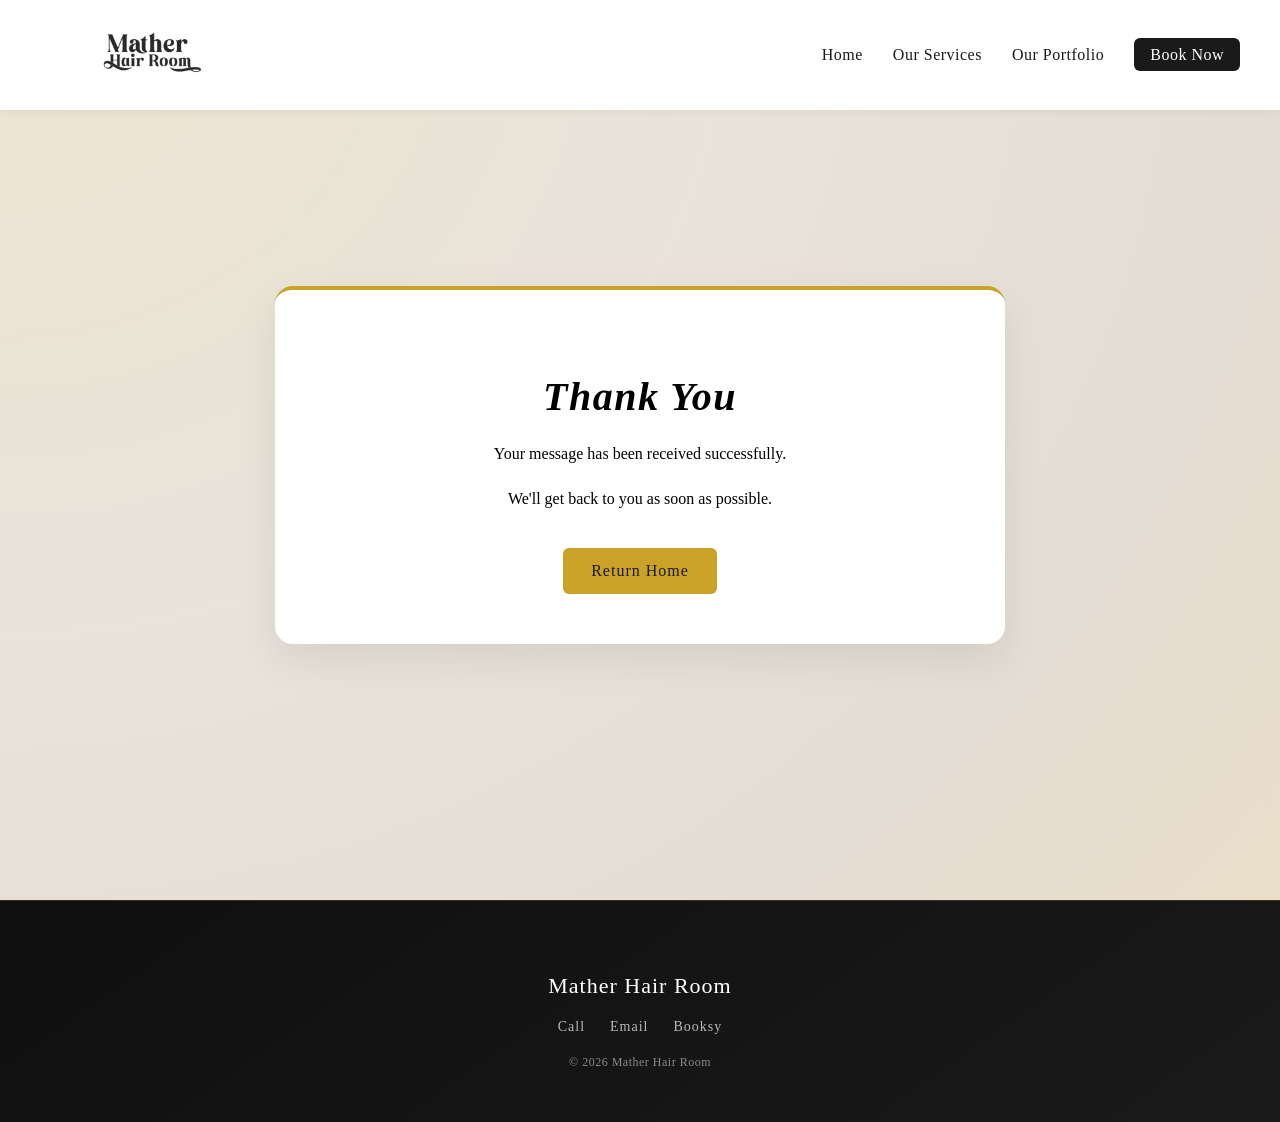
<file: thankyou.html>
<!DOCTYPE html>
<html lang="en">
<head>
  <link href="style.css" rel="stylesheet">
  <link rel="icon" type="image/png" href="ImagesMHR1/favicon.png">
  <meta charset="UTF-8">
  <meta name="viewport" content="width=device-width, initial-scale=1.0">
  <title>Thank You | Mather Hair Room</title>
</head>

<body>

<header>
  <a href="index.html">
    <img src="ImagesMHR1/logo2.png" alt="Mather Hair Room Logo">
  </a>

  <button class="nav-toggle" aria-label="Toggle menu">
    <span></span><span></span><span></span>
  </button>

  <nav>
    <ul>
      <li><a href="index.html">Home</a></li>
      <li><a href="mather1.html">Our Services</a></li>
      <li><a href="mather2.html">Our Portfolio</a></li>
      <li><a href="https://booksy.com/en-gb/119931_mather-hair-room_hair-salon_25535_united-kingdom#ba_s=seo">Book Now</a></li>
    </ul>
  </nav>
</header>

<section class="thankyou-section">
  <div class="thankyou-card">

    <h1>Thank You</h1>

    <p>
      Your message has been received successfully.
    </p>

    <p>
      We'll get back to you as soon as possible.
    </p>

    <a href="index.html" class="book-btn primary">
      Return Home
    </a>

  </div>
</section>

<footer id="footer">

  <div class="footer-container">

    <p class="footer-brand">Mather Hair Room</p>

    <div class="footer-links">
      <a href="tel:+4401772971982">Call</a>
      <a href="mailto:matherhairroom@gmail.com">Email</a>
      <a href="https://booksy.com/en-gb/119931_mather-hair-room_hair-salon_25535_united-kingdom#ba_s=seo" target="_blank">Booksy</a>
    </div>

    <p class="footer-copy">© <span id="year"></span> Mather Hair Room</p>

  </div>

</footer>

<script src="script.js"></script>

</body>
</html>
</file>
<file: style.css>
/* CSS FOR MATHER HAIR ROOM */

 body {
  background: radial-gradient(ellipse at top left, #ede5d0 0%, #e8e3db 40%, #e4ddd4 70%, #eddfc4 100%);
  min-height: 100vh;
  z-index: 10000;
  color: black;
  font-family: 'Libre Baskerville', serif;
  margin: 0;
  padding: 0;
  opacity: 0; 
  transition: opacity 0.6s ease;
} 

body.loaded {
  opacity: 1;
}

body.fade-out {
  opacity: 0;
}

.reveal {
  opacity: 0;
  transform: translateY(40px);
  transition: all 0.8s ease;
}

.reveal.active {
  opacity: 1;
  transform: translateY(0);
}

.reveal.delay-1 { transition-delay: 0.1s; }
.reveal.delay-2 { transition-delay: 0.2s; }

h1 {
  font-family: 'Playfair Display', serif;
  text-align: center;
  font-size: 40px;
  font-style: italic;
  font-weight: 600;
  letter-spacing: 1.5px;
}

h2 {
  text-align: center;
  font-size: 34px;
  margin-bottom: 70px;
  font-family: 'Playfair Display', serif;
}

h2::after {
  content: "";
  display: block;
  width: 50px;
  height: 1.5px;
  background: #c9a227;
  margin: 18px auto 0;
}

h3 {
  font-family: 'Playfair Display', serif;
}

/* ------------------------------------------------------ NAVBAR ------------------------------------------------------- */

header {
  background: #ffffff;
  position: sticky;
  display: flex;
  align-items: center;
  justify-content: space-between;
  height: 110px;
  padding: 0 40px; 
  top: 0;
  z-index: 1000;
  box-shadow: 0 2px 10px rgba(0,0,0,0.05);
}

header img {
  height: 100px;
}

nav ul {
  list-style: none;
  display: flex;
  gap: 30px;
  margin: 0;
  padding: 0;
}

nav a {
  text-decoration: none;
  color: #1a1a1a;
  font-family: 'Playfair Display', serif;
  font-size: 16px;
  letter-spacing: 0.5px;
  transition: color 0.3s ease;
}

nav a:hover {
  color: #c9a227; 
}

nav li:last-child a {
  background: #1a1a1a;
  color: #fff;
  padding: 8px 16px;
  border-radius: 6px;
  transition: all 0.3s ease;
}

nav li:last-child a:hover {
  background: #c9a227;
  color: #1a1a1a;
}

.nav-toggle {
  display: none;
  flex-direction: column;
  gap: 5px;
  cursor: pointer;
  background: none;
  border: none;
  padding: 4px;
}

.nav-toggle span {
  display: block;
  width: 24px;
  height: 2px;
  background: #1a1a1a;
  border-radius: 2px;
  transition: all 0.3s ease;
}

@media (max-width: 900px) {
  header {
    padding: 0 24px;
  }

  nav ul {
    gap: 20px;
  }

  nav a {
    font-size: 14px;
  }
}

@media (max-width: 640px) {
  header {
    height: 70px;
    padding: 0 20px;
    position: relative;
  }

  header img {
    height: 55px;
  }

  .nav-toggle {
    display: flex;
  }

  nav {
    display: none;
    position: absolute;
    top: 70px;
    left: 0;
    right: 0;
    background: #ffffff;
    box-shadow: 0 4px 12px rgba(0,0,0,0.08);
    z-index: 999;
  }

  nav.open {
    display: block;
  }

  nav ul {
    flex-direction: column;
    gap: 0;
    padding: 8px 0;
  }

  nav ul li a {
    display: block;
    padding: 14px 20px;
    font-size: 15px;
  }

  nav li:last-child a {
    margin: 10px 20px 14px;
    text-align: center;
    display: block;
    border-radius: 6px;
  }
}

/* ----------------------------------------------------------------------------------- HOME SECTION ------------------------------------------------------------------------------------ */

#home {
  position: relative;
  isolation: isolate;
  width: 100%;
  height: 100vh;
  overflow: hidden;
  display: flex;
  align-items: center;
  justify-content: center;
}

#home video {
  position: absolute;
  inset: 0;
  width: 100%;
  height: 100%;
  object-fit: cover;

  z-index: 0;
  pointer-events: none;
}

#home::before {
  content: "";
  position: absolute;
  inset: 0;
  z-index: 1;

  background: linear-gradient(
    120deg,
    rgba(0, 0, 0, 0.75),
    rgba(0, 0, 0, 0.35),
    rgba(0, 0, 0, 0.75)
  );
}

.hero-content {
  position: relative;
  z-index: 2 !important;
  text-align: center;
  max-width: 800px;
  padding: 0 20px;
  color: #f5f1ec;
  opacity: 0;
  animation: heroFadeIn 1s ease-out forwards;
  animation-delay: 0.5s;
}

.hero-content h1 {
  font-size: clamp(2.8rem, 6vw, 5rem);
  letter-spacing: 2px;
  text-transform: uppercase;
  margin-bottom: 20px;
  color: #f5f1ec;
}

.hero-content p {
  font-size: 1.2rem;
  max-width: 600px;
  margin: 0 auto 30px;
  color: rgba(245, 241, 236, 0.85);
  line-height: 1.6;
}

.hero-content a {
  display: inline-block;
  padding: 12px 26px;
  background: #c9a227;
  color: #1a1a1a;
  text-decoration: none;
  font-family: 'Playfair Display', serif;
  letter-spacing: 1px;
  border-radius: 6px;
  transition: all 0.3s ease;
}

.hero-content a:hover {
  background: #f5f1ec;
  transform: translateY(-2px);
}

@keyframes heroFadeIn {
  from {
    opacity: 0;
    transform: translateY(20px);
    filter: blur(6px);
  }
  to {
    opacity: 1;
    transform: translateY(0);
    filter: blur(0);
  }
}

/* ------------------------------------------------------ ABOUT SECTION ------------------------------------------------------- */

#about {
  padding: 100px 40px;
  max-width: 1200px;
  margin: 0 auto;
}

#about .Marcus,
#about .Tracey {
  display: grid;
  grid-template-columns: 220px 1fr 300px;
  align-items: center;
  gap: 60px;
  margin-bottom: 80px;
  padding-bottom: 60px;
  border-bottom: 1px solid rgba(0,0,0,0.08);
}

#about img {
  width: 220px;
  height: 260px;
  object-fit: cover;
  border-radius: 12px;
  box-shadow: 0 12px 35px rgba(0,0,0,0.08);
}

#about p {
  font-size: 16px;
  line-height: 1.8;
  margin: 0;
  max-width: 520px;
}

#about .Marcus p::before,
#about .Tracey p::before {
  display: block;
  font-family: 'Playfair Display', serif;
  font-size: 20px;
  margin-bottom: 10px;
}

#about .Marcus > p::before {
  content: "Marcus Mather";
  font-weight: 900;
}

#about .Tracey > p::before {
  content: "Tracey Mather";
  font-weight: 900;
}

#about .about-right {
  display: flex;
  justify-content: flex-end;
}

.lux-info {
  max-width: 300px;
  padding-left: 20px;
  border-left: 1px solid rgba(0,0,0,0.08);
}

.lux-info .label {
  font-size: 12px;
  letter-spacing: 2px;
  text-transform: uppercase;
  color: #999;
  margin-top: 20px;
}

.lux-info .value {
  font-size: 16px;
  margin-top: 5px;
  color: #111;
  line-height: 1.6;
}

.lux-button {
  display: inline-block;
  margin-top: 30px;
  padding: 10px 18px;
  border: 1px solid #c9a227;
  text-decoration: none;
  color: #c9a227;
  letter-spacing: 1px;
  transition: 0.3s;
}

.lux-button:hover {
  background: #c9a227;
  color: #fff;
}

@media (max-width: 1024px) and (min-width: 769px) {

  #about {
    padding: 80px 30px;
  }

  #about .Marcus,
  #about .Tracey {
    grid-template-columns: 180px 1fr;
    gap: 40px;
    align-items: start;
  }

  #about img {
    width: 180px;
    height: 220px;
  }

  #about p {
    max-width: 100%;
    font-size: 15px;
    line-height: 1.7;
  }

  #about .about-right {
    grid-column: 1 / -1;
    display: flex;
    justify-content: space-between;
    align-items: center; 
    gap: 40px;
    margin-top: 25px;
  }

  .lux-info {
    border-left: none;
    padding-left: 0;
    max-width: 70%;
  }

  .lux-button {
    margin-top: 0;
    flex-shrink: 0;
    white-space: nowrap;
  }
}

@media (max-width: 768px) {

  #about {
    padding: 70px 20px;
  }

  #about .Marcus,
  #about .Tracey {
    grid-template-columns: 1fr !important;
    text-align: center;
    gap: 25px;
  }

  #about img {
    margin: 0 auto;
  }

  #about p {
    text-align: center;
    max-width: 100%;
  }

  #about .about-right {
    display: flex !important;
    flex-direction: column !important;
    align-items: center;
    justify-content: center;
    gap: 18px;
    grid-column: 1 / -1;
    margin-top: 20px;
  }

  .lux-info {
    border-left: none;
    padding-left: 0;
    max-width: 100%;
    text-align: center;
  }

  .lux-button {
    margin-top: 0;
  }
}

/* ------------------------------------------------------ TESTIMONIALS ------------------------------------------------------- */

#testimonials {
  max-width: 1100px;
  margin: 0 auto;
  padding: 100px 20px;
  display: grid;
  grid-template-columns: repeat(3, 1fr);
  gap: 24px;
}

.testimonials-title {
  text-align: center;
  margin-bottom: 50px;
}

.review-card {
  background: linear-gradient(145deg,#0f0f0f,#1a1a1a);
  border: 1px solid rgba(201, 162, 39, 0.15);
  border-radius: 18px;
  padding: 28px 26px;
  box-shadow: 0 18px 45px rgba(0,0,0,0.25);
  position: relative;
  overflow: hidden;
   opacity: 0;
  transform: translateY(50px);
  transition: opacity 0.9s ease, transform 0.9s cubic-bezier(0.16, 1, 0.3, 1);
}

.review-card.show {
  opacity: 1;
  transform: translateY(0) scale(1);
}

.review-card:nth-child(1) { transition-delay: 0.05s; }
.review-card:nth-child(2) { transition-delay: 0.1s; }
.review-card:nth-child(3) { transition-delay: 0.15s; }
.review-card:nth-child(4) { transition-delay: 0.2s; }
.review-card:nth-child(5) { transition-delay: 0.25s; }
.review-card:nth-child(6) { transition-delay: 0.3s; }

.review-card::before {
  content: "";
  position: absolute;
  inset: 0;
  background: radial-gradient(circle at top left,rgba(201, 162, 39, 0.12),transparent 60%);
  pointer-events: none;
}

.review-card:hover {
  box-shadow: 0 25px 60px rgba(0,0,0,0.35);
}

.review-card .stars {
  color: #c9a227;
  font-size: 16px;
  letter-spacing: 1px;
  margin-bottom: 12px;
}

.review-card .review-text {
  font-size: 15px;
  line-height: 1.7;
  color: rgba(255,255,255,0.85);
  margin-bottom: 18px;
  font-family: 'Libre Baskerville', serif;
}

.review-card .review-name {
  display: block;
  font-size: 13px;
  letter-spacing: 0.5px;
  color: rgba(255,255,255,0.6);
}

.review-link {
  display: inline-block;
  margin-top: 14px;

  font-size: 12px;
  letter-spacing: 1px;
  text-transform: uppercase;

  color: #c9a227;
  text-decoration: none;

  position: relative;
  transition: 0.3s ease;
}

.review-link::after {
  content: "";
  position: absolute;
  left: 0;
  bottom: -3px;
  width: 0%;
  height: 1px;
  background: #c9a227;
  transition: 0.3s ease;
}

.review-link:hover {
  color: #f5f1ec;
}

.review-link:hover::after {
  width: 100%;
}

@media (max-width: 768px) {
  #testimonials {
    grid-template-columns: 1fr;
    padding: 60px 16px;
  }

  .review-card {
    padding: 24px 20px;
  }
}

/* ------------------------------------------------------ CONTACT  ------------------------------------------------------- */

#contact {
  max-width: 1100px;
  margin: 0 auto;
  padding: 100px 20px;
}

.contact-container {
  display: grid;
  grid-template-columns: 1fr 1fr;
  gap: 40px;
  align-items: start;
}

.contact-info {
  display: flex;
  flex-direction: column;
  gap: 25px;
}

.booksy-card {
  background: linear-gradient(145deg,#0f0f0f,#1a1a1a);
  border: 1px solid rgba(201, 162, 39, 0.2);
  border-radius: 18px;
  padding: 30px;
  text-decoration: none;
  color: #fff;
  transition: 0.35s ease;
  box-shadow: 0 18px 45px rgba(0,0,0,0.25);
}

.booksy-card h3 {
  margin: 0 0 10px;
  font-family: 'Playfair Display', serif;
}

.booksy-card span {
  font-size: 14px;
  color: rgba(255,255,255,0.7);
}

.booksy-card:hover {
  transform: translateY(-5px);
  border-color: #c9a227;
}

.contact-links a {
  display: flex;
  align-items: center;
  gap: 12px;

  padding: 14px 18px;
  border-radius: 12px;

  text-decoration: none;
  color: #1a1a1a;

  background: #fff;
  border: 1px solid rgba(0,0,0,0.08);

  transition: all 0.3s ease;
}

.contact-links a i {
  color: #c9a227;
  font-size: 16px;
}

.contact-links a:hover {
  transform: translateX(5px);
  color: #c9a227;
}

.contact-form {
  background: #ffffff;
  padding: 30px;
  border-radius: 18px;
  box-shadow: 0 15px 40px rgba(0,0,0,0.08);
}

.contact-form form {
  display: flex;
  flex-direction: column;
  gap: 15px;
}

.contact-form input,
.contact-form textarea {
  padding: 14px;
  border-radius: 8px;
  border: 1px solid rgba(0,0,0,0.1);
  font-family: 'Libre Baskerville', serif;
  font-size: 14px;
}

.contact-form textarea {
  min-height: 120px;
  resize: vertical;
}

.contact-form button {
  margin-top: 10px;
  padding: 14px;
  background: #1a1a1a;
  color: #fff;
  border: none;
  border-radius: 6px;
  font-family: 'Playfair Display', serif;
  letter-spacing: 1px;
  cursor: pointer;
  transition: 0.3s ease;
}

.contact-form button:hover {
  background: #c9a227;
  color: #1a1a1a;
}

@media (max-width: 768px) {
  .contact-container {
    grid-template-columns: 1fr;
  }
}

/* ------------------------------------------------- LOCATION ----------------------------------------- */

#location {
  max-width: 1100px;
  margin: 0 auto;
  padding: 100px 20px;
}

.location-container {
  display: grid;
  grid-template-columns: 1fr 1fr;
  gap: 40px;
  align-items: stretch;
}

.map-wrapper {
  border-radius: 18px;
  overflow: hidden;
  box-shadow: 0 18px 45px rgba(0,0,0,0.15);
  border: 1px solid rgba(0,0,0,0.08);
}

.map-wrapper iframe {
  width: 100%;
  height: 100%;
  min-height: 420px;
  border: 0;
}

.opening-card {
  background: linear-gradient(145deg,#0f0f0f,#1a1a1a);
  border: 1px solid rgba(201, 162, 39, 0.2);
  border-radius: 18px;
  padding: 28px;
  box-shadow: 0 18px 45px rgba(0,0,0,0.25);
}

.barber-table {
  width: 100%;
  border-collapse: collapse;
  color: #fff;
  font-size: 14px;
}

.barber-table th {
  text-align: left;
  padding-bottom: 12px;
  font-weight: 600;
  letter-spacing: 1px;
  color: #c9a227;
}

.barber-table td {
  padding: 10px 0;
  border-bottom: 1px solid rgba(255,255,255,0.08);
}

.barber-table tr:last-child td {
  border-bottom: none;
}

.barber-table tr:hover td {
  color: #c9a227;
}

.highlight {
  font-size: 12px;
  color: rgba(255,255,255,0.5);
}

@media (max-width: 768px) {
  .location-container {
    grid-template-columns: 1fr;
  }

  .map-wrapper iframe {
    min-height: 300px;
  }
}

/* ------------------------------------------------- FOOTER ----------------------------------------- */

#footer {
  background: linear-gradient(145deg, #0f0f0f, #1a1a1a);
  color: #fff;
  padding: 50px 20px 40px;
  margin-top: 80px;
  border-top: 1px solid rgba(201, 162, 39, 0.2);
}

.footer-container {
  max-width: 1100px;
  margin: 0 auto;
  text-align: center;
}

.footer-brand {
  font-family: 'Playfair Display', serif;
  font-size: 22px;
  letter-spacing: 1px;
  margin-bottom: 20px;
}

.footer-links {
  display: flex;
  justify-content: center;
  gap: 25px;
  margin-bottom: 20px;
  flex-wrap: wrap;
}

.footer-links a {
  text-decoration: none;
  color: rgba(255,255,255,0.7);
  font-size: 14px;
  letter-spacing: 1px;
  position: relative;
  transition: 0.3s ease;
}

.footer-links a::after {
  content: "";
  position: absolute;
  left: 0;
  bottom: -4px;
  width: 0%;
  height: 1px;
  background: #c9a227;
  transition: 0.3s ease;
}

.footer-links a:hover {
  color: #c9a227;
}

.footer-links a:hover::after {
  width: 100%;
}

.footer-copy {
  font-size: 12px;
  color: rgba(255,255,255,0.5);
  letter-spacing: 0.5px;
}

/* ------------------------------------------------- MATHER 1 CSS (MENU PAGE) ----------------------------------------- */

.pricing-section {
  padding: 60px 20px;
}

.card-container {
  display: grid;
  grid-template-columns: repeat(auto-fit, minmax(320px, 1fr));
  gap: 30px;
  max-width: 1200px;
  margin: 0 auto;
}

.price-card {
  background: #ffffff;
  padding: 30px 25px;
  border-radius: 12px;
  box-shadow: 0 8px 30px rgba(0,0,0,0.06);
  transition: transform 0.3s ease;
  border-top: 3px solid #c9a227;
  display: flex;
  flex-direction: column;
  max-height: 600px;
  overflow-y: auto;
}

.price-card:hover {
  transform: translateY(-4px);
}

.barber-name {
  font-family: 'Playfair Display', serif;
  font-size: 28px;
  letter-spacing: 1px;
  margin-bottom: 5px;
}

.barber-name::after {
  content: "";
  display: block;
  width: 50px;
  height: 2px;
  background: #c9a227;
  margin-top: 10px;
}

.barber-role {
  font-size: 13px;
  letter-spacing: 1px;
  text-transform: uppercase;
  color: #c9a227;
  margin-bottom: 20px;
}

.service {
  display: flex;
  justify-content: space-between;
  align-items: center;
  padding: 12px 0;
  border-bottom: 1px solid rgba(0,0,0,0.06);
  font-size: 14.5px;
  line-height: 1.4;
  transition: all 0.2s ease;
}

.service:last-child {
  border-bottom: none;
}

.service span:first-child {
  max-width: 75%;
}

.service span:last-child {
  font-family: 'Playfair Display', serif;
  font-weight: 600;
  letter-spacing: 0.5px;
}

.service:hover {
  color: #c9a227;
  transform: translateX(3px);
}

.button-row {
  display: flex;
  justify-content: center;
  gap: 20px;
  margin: 40px auto 80px;
  flex-wrap: wrap; 
}

.book-btn {
  display: inline-block; 
  padding: 14px 28px;
  background: #1a1a1a;
  color: #ffffff;
  text-decoration: none;
  font-family: 'Playfair Display', serif;
  letter-spacing: 1px;
  border-radius: 6px;
  transition: all 0.3s ease;
  text-align: center;
}

.book-btn:hover {
  background: #c9a227;
  color: #1a1a1a;
  transform: translateY(-2px);
}

.book-btn.primary {
  background: #c9a227;
  color: #1a1a1a;
}

.book-btn.primary:hover {
  background: #1a1a1a;
  color: #ffffff;
}

.booking-note {
  width: 100%;
  text-align: center;
  margin-bottom: 10px;
  font-size: 15px;
}

.book-btn i {
  margin-right: 8px;
  font-family: 'Playfair Display', serif;
}

.price-card::-webkit-scrollbar {
  width: 6px;
}

.price-card::-webkit-scrollbar-thumb {
  background: rgba(0,0,0,0.2);
  border-radius: 10px;
}

@media (max-width: 600px) {
  .price-card {
    padding: 25px 20px;
  }

  .barber-name {
    font-size: 24px;
  }

  .service {
    font-size: 14px;
  }
}


/* ------------------------------------------------- MATHER 2 CSS (GALLERY PAGE) ----------------------------------------- */

.gallery {
  column-count: 4;
  column-gap: 16px;
  padding: 20px;
  max-width: 1400px;
  margin: 0 auto;
}

.gallery img {
  width: 100%;
  margin-bottom: 16px;
  border-radius: 12px;
  display: block;
  break-inside: avoid;
  transition: transform 0.3s ease, opacity 0.3s ease;
}

.gallery img:hover {
  transform: scale(1.03);
  opacity: 0.9;
  cursor: pointer;
}

.lightbox {
  position: fixed;
  top: 0;
  left: 0;
  width: 100%;
  height: 100%;
  display: none; 
  justify-content: center;
  align-items: center;
  background: rgba(0,0,0,0.9);
  z-index: 9999;
}

.lightbox-img {
  max-width: 90%;
  max-height: 90%;
  border-radius: 12px;
}

.close {
  position: absolute;
  top: 20px;
  right: 30px;
  font-size: 30px;
  color: white;
  cursor: pointer;
}

.arrow {
  position: absolute;
  top: 50%;
  font-size: 40px;
  color: white;
  cursor: pointer;
  user-select: none;
  transform: translateY(-50%);
}

.left {
  left: 20px;
}

.right {
  right: 20px;
}

/* REDUCING PADDING ON DESKTOP */

@media (min-width: 1200px) {

  #about {
    padding: 80px 40px;
  }

  #testimonials {
    padding: 80px 40px;
  }

  #contact {
    padding: 80px 40px;
  }

  #location {
    padding: 80px 40px;
  }

  .gallery {
    column-count: 5;
  }

  h2 {
    margin-bottom: 50px;
  }
}

@media (min-width: 1400px) {

  #about,
  #testimonials,
  #contact,
  #location {
    padding: 60px;
  }

  .hero-content p {
    font-size: 1.3rem;
  }
}

/* STICKY BUTTON FOR MOBILE FOR BOOK NOW, ENCOURAGES BOOKINGS */
.sticky-book {
  position: fixed;
  bottom: 30px;
  right: 30px;
  background: #c9a227;
  color: #1a1a1a;
  padding: 14px 24px;
  border-radius: 50px;
  font-family: 'Playfair Display', serif;
  font-size: 15px;
  letter-spacing: 1px;
  text-decoration: none;
  box-shadow: 0 8px 25px rgba(0,0,0,0.2);
  z-index: 9999;
  transition: all 0.3s ease;
  display: none;
}

.sticky-book:hover {
  background: #1a1a1a;
  color: #c9a227;
  transform: translateY(-3px);
  box-shadow: 0 12px 35px rgba(0,0,0,0.3);
}

@media (max-width: 640px) {
  .sticky-book {
    display: block;
  }
}

/* PAGE LOAD ANIMATIONS FOR MATHER1 AND MATHER2 */
.slide-in {
  opacity: 0;
  transform: translateY(30px);
  transition: opacity 0.7s ease, transform 0.7s ease;
  will-change: transform, opacity;
}

.slide-in.visible {
  opacity: 1;
  transform: translateY(0);
}

/* THANK YOU SECTION */

.thankyou-section {
  min-height: 70vh;
  display: flex;
  justify-content: center;
  align-items: center;
  padding: 40px 20px;
}

.thankyou-card {
  background: #ffffff;
  max-width: 650px;
  width: 100%;
  padding: 50px 40px;
  border-radius: 18px;
  text-align: center;
  box-shadow: 0 15px 40px rgba(0,0,0,0.08);
  border-top: 4px solid #c9a227;
}

.thankyou-card h1 {
  margin-bottom: 20px;
}

.thankyou-card p {
  line-height: 1.8;
  margin-bottom: 15px;
}

.thankyou-card .book-btn {
  margin-top: 20px;
}
</file>
